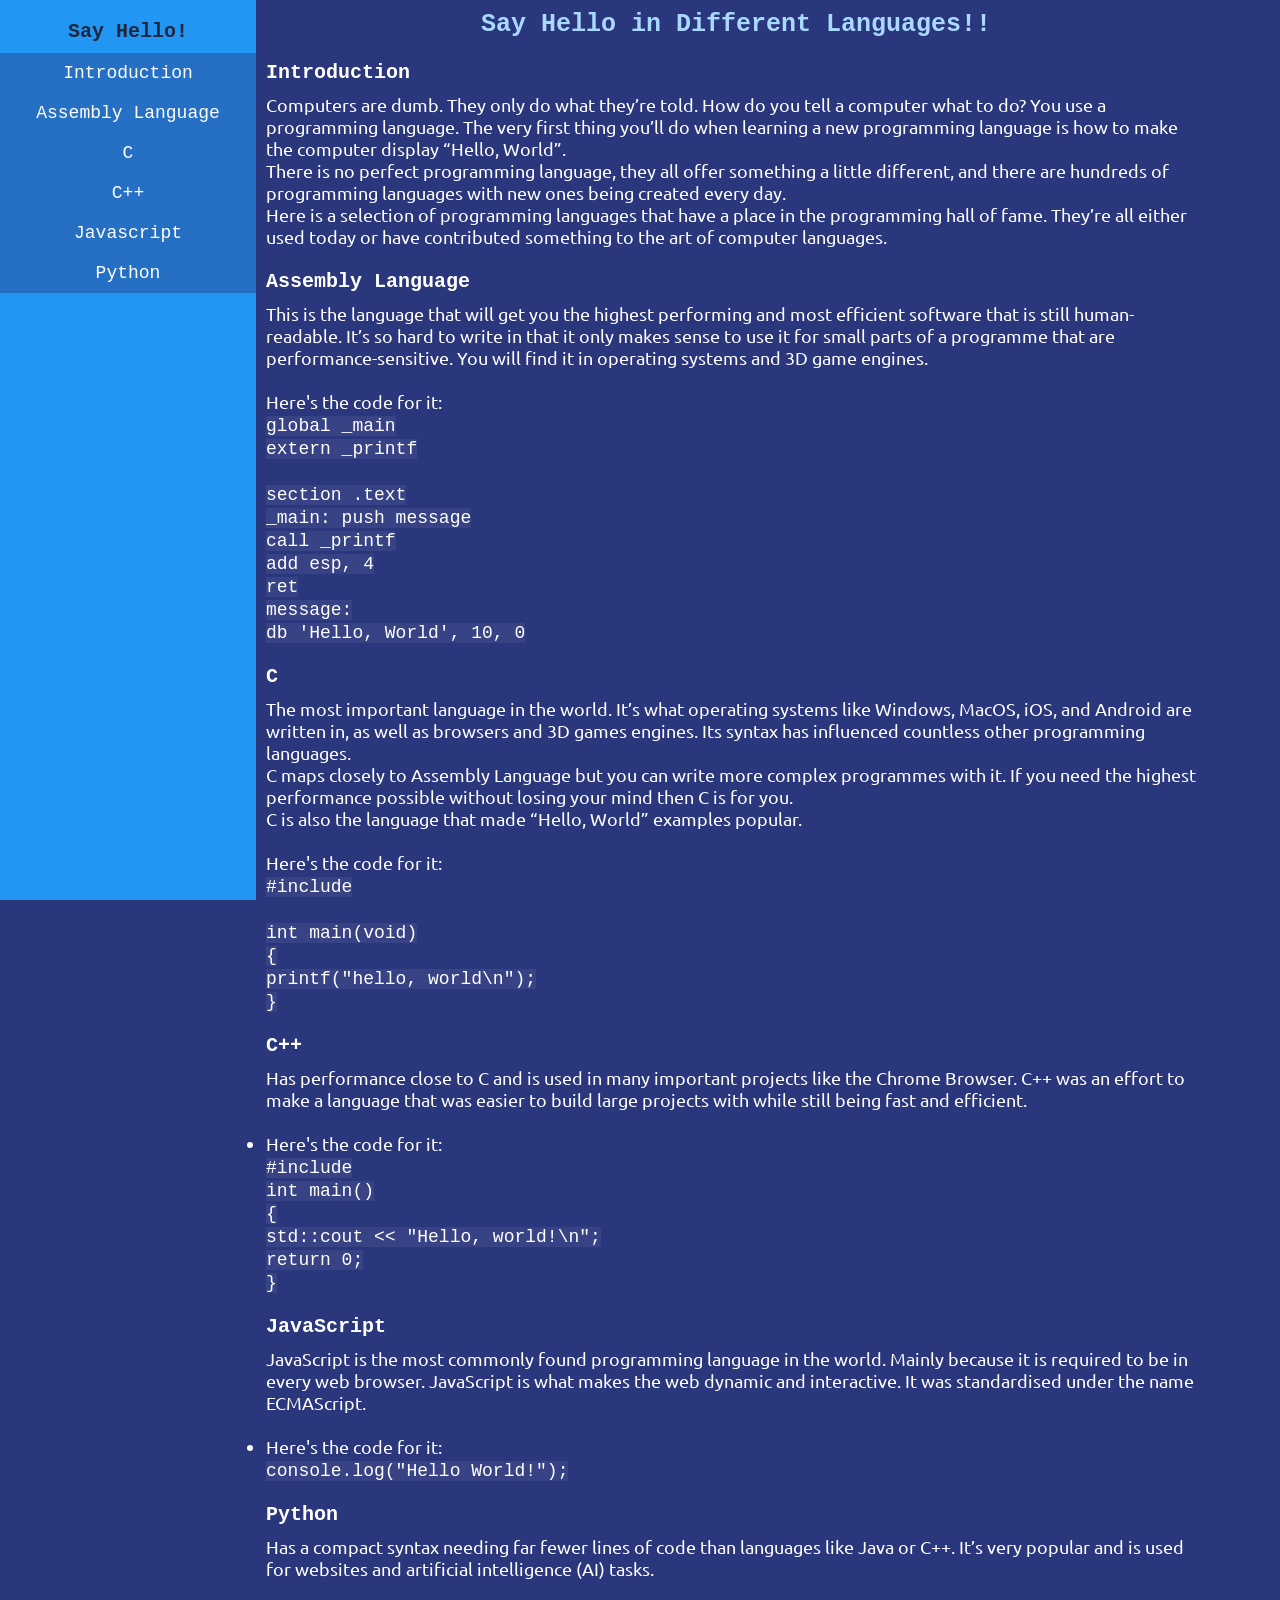
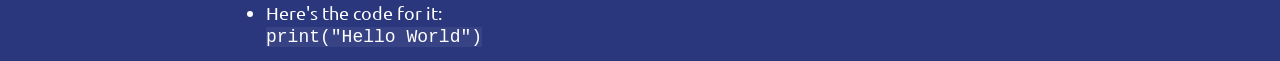
<file: index.html>
<!DOCTYPE html>
<head>
  <link rel="stylesheet" href="style-3.css">
    <meta name="viewport" content="width=device-width, initial-scale=1, maximum-scale=1">
  <title>Documentation</title>
</head>
<body>
<nav id="navbar">
  <header style="text-align: center; color: #22263c;">Say Hello!</header>
  <ul>
    <a href="#Introduction" class="nav-link"><li class="nav_link">Introduction</li></a>
    <a href="#Assembly_Language" class="nav-link"><li class="nav_link">Assembly Language</li></a>
    <a href="#C" class="nav-link"><li class="nav_link">C</li></a>
    <a href="#C++" class="nav-link"><li class="nav_link">C++</li></a>
    <a href="#Javascript" class="nav-link"><li class="nav_link">Javascript</li></a>
    <a href="#Python" class="nav-link"><li class="nav_link">Python</li></a>
  </ul>
</nav>

<main id="main-doc">
  <h1 style="font-family: monospace; color: #a9d9ff;text-align: center; font-size: 25px">Say Hello in Different Languages!!</h1><br>
  <section class="main-section" id="Introduction">
    <header>Introduction</header>
    <p>Computers are dumb. They only do what they’re told. How do you tell a
       computer what to do? You use a programming language. The very first thing
       you’ll do when learning a new programming language is how to make the
       computer display “Hello, World”.
    </p>
    <p>There is no perfect programming language, they all offer something a little
       different, and there are hundreds of programming languages with new ones
       being created every day.
    </p>
    <p>Here is a selection of programming languages that have a place in the
       programming hall of fame. They’re all either used today or have contributed
       something to the art of computer languages.
    </p>
  </section><br>
  <section class="main-section" id="Assembly_Language">
    <header>Assembly Language</header>
    <p>This is the language that will get you the highest performing and most
      efficient software that is still human-readable. It’s so hard to write
      in that it only makes sense to use it for small parts of a programme that
      are performance-sensitive. You will find it in operating systems and 3D
      game engines.
    </p><br>
    <ul><li>Here's the code for it:</li></ul>
      <code>
        global  _main<br>
        extern  _printf<br>
        <br>
        section .text<br>
      _main:
        push    message<br>
        call    _printf<br>
        add     esp, 4<br>
        ret<br>
      message:<br>
        db  'Hello, World', 10, 0<br>
      </code>
  </section><br>
  <section class="main-section" id="C">
    <header>C</header>
    <p>The most important language in the world. It’s what operating systems
      like Windows, MacOS, iOS, and Android are written in, as well as browsers
      and 3D games engines. Its syntax has influenced countless other programming
      languages.</p>
    <p>C maps closely to Assembly Language but you can write more complex
      programmes with it. If you need the highest performance possible without
      losing your mind then C is for you.</p>
    <p>C is also the language that made “Hello, World” examples popular.
    </p><br>
    <ul><li>Here's the code for it:</li></ul>
    <code>
      #include <stdio.h><br>
      <br>
      int main(void)<br>
      {<br>
          printf("hello, world\n");<br>
      }<br>
    </code>
  </section><br>
  <section class="main-section" id="C++">
    <header>C++</header>
    <p>Has performance close to C and is used in many important projects like
      the Chrome Browser. C++ was an effort to make a language that was easier
      to build large projects with while still being fast and efficient.
    </p><br>
    <ul><li>Here's the code for it:</li></ul>
    <code>
      #include <iostream>
        <br>
        int main()<br>
        {<br>
            std::cout << "Hello, world!\n";<br>
            return 0;<br>
        }<br>
    </code>
  </section><br>
  <section class="main-section" id="Javascript">
    <header>JavaScript</header>
    <p>JavaScript is the most commonly found programming language in the world.
      Mainly because it is required to be in every web browser. JavaScript is
      what makes the web dynamic and interactive. It was standardised under the
      name ECMAScript.
    </p><br>
    <ul><li>Here's the code for it:</li></ul>
    <code>
    console.log("Hello World!");<br>
    </code>
  </section><br>
  <section class="main-section" id="Python">
    <header>Python</header>
    <p>Has a compact syntax needing far fewer lines of code than languages like
      Java or C++. It’s very popular and is used for websites and artificial
      intelligence (AI) tasks.
    </p><br>
    <ul><li>Here's the code for it:</li></ul>
    <code>
    print("Hello World")<br><br>
    </code>
  </section>
</main>
</body>
</file>
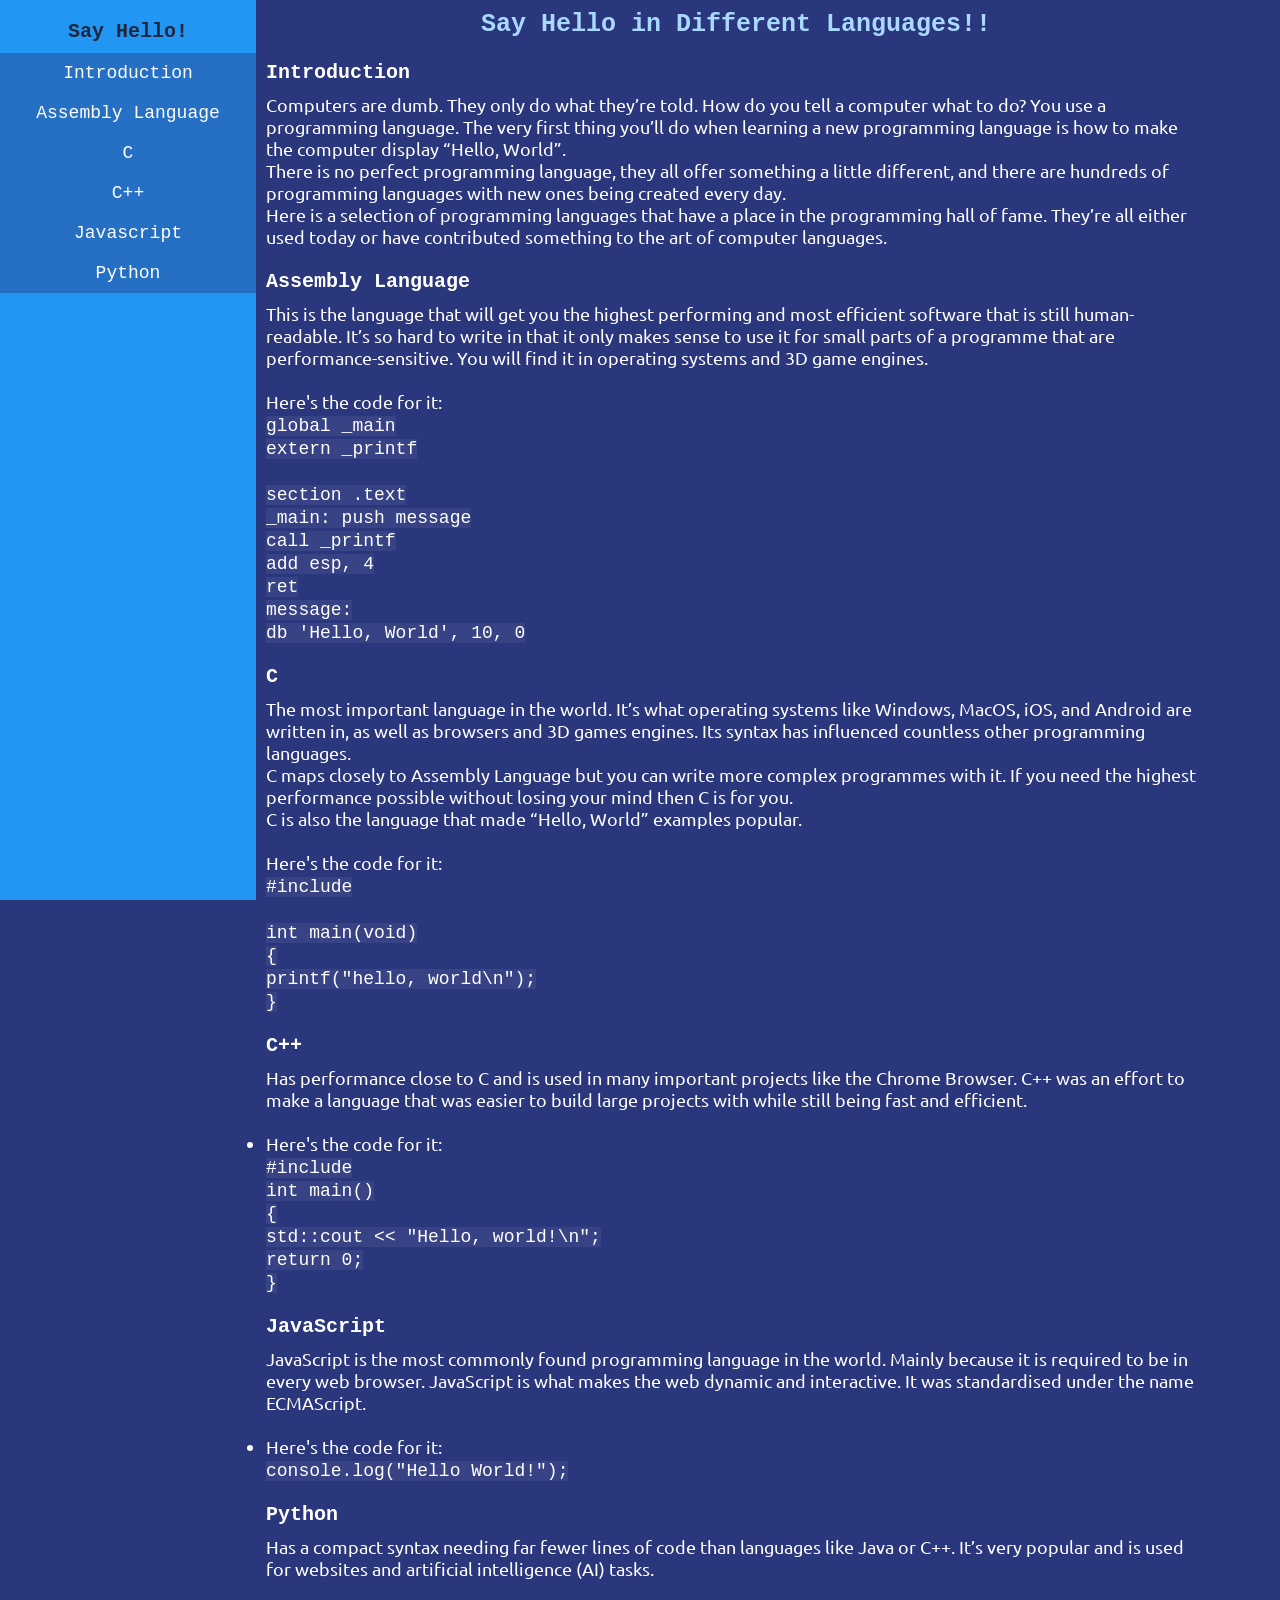
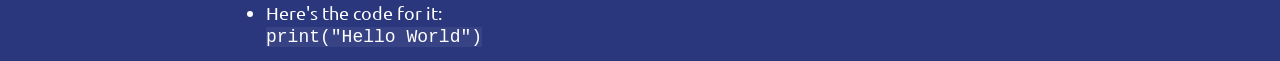
<file: Documentation.html>
<!DOCTYPE html>
<head>
  <link rel="stylesheet" href="style-3.css">
  <title>Documentation</title>
</head>
<body>
<nav id="navbar">
  <header style="text-align: center; color: #22263c;">Say Hello!</header>
  <ul>
    <a href="#Introduction" class="nav-link"><li class="nav_link">Introduction</li></a>
    <a href="#Assembly_Language" class="nav-link"><li class="nav_link">Assembly Language</li></a>
    <a href="#C" class="nav-link"><li class="nav_link">C</li></a>
    <a href="#C++" class="nav-link"><li class="nav_link">C++</li></a>
    <a href="#Javascript" class="nav-link"><li class="nav_link">Javascript</li></a>
    <a href="#Python" class="nav-link"><li class="nav_link">Python</li></a>
  </ul>
</nav>

<main id="main-doc">
  <h1 style="font-family: monospace; color: #a9d9ff;text-align: center; font-size: 25px">Say Hello in Different Languages!!</h1><br>
  <section class="main-section" id="Introduction">
    <header>Introduction</header>
    <p>Computers are dumb. They only do what they’re told. How do you tell a
       computer what to do? You use a programming language. The very first thing
       you’ll do when learning a new programming language is how to make the
       computer display “Hello, World”.
    </p>
    <p>There is no perfect programming language, they all offer something a little
       different, and there are hundreds of programming languages with new ones
       being created every day.
    </p>
    <p>Here is a selection of programming languages that have a place in the
       programming hall of fame. They’re all either used today or have contributed
       something to the art of computer languages.
    </p>
  </section><br>
  <section class="main-section" id="Assembly_Language">
    <header>Assembly Language</header>
    <p>This is the language that will get you the highest performing and most
      efficient software that is still human-readable. It’s so hard to write
      in that it only makes sense to use it for small parts of a programme that
      are performance-sensitive. You will find it in operating systems and 3D
      game engines.
    </p><br>
    <ul><li>Here's the code for it:</li></ul>
      <code>
        global  _main<br>
        extern  _printf<br>
        <br>
        section .text<br>
      _main:
        push    message<br>
        call    _printf<br>
        add     esp, 4<br>
        ret<br>
      message:<br>
        db  'Hello, World', 10, 0<br>
      </code>
  </section><br>
  <section class="main-section" id="C">
    <header>C</header>
    <p>The most important language in the world. It’s what operating systems
      like Windows, MacOS, iOS, and Android are written in, as well as browsers
      and 3D games engines. Its syntax has influenced countless other programming
      languages.</p>
    <p>C maps closely to Assembly Language but you can write more complex
      programmes with it. If you need the highest performance possible without
      losing your mind then C is for you.</p>
    <p>C is also the language that made “Hello, World” examples popular.
    </p><br>
    <ul><li>Here's the code for it:</li></ul>
    <code>
      #include <stdio.h><br>
      <br>
      int main(void)<br>
      {<br>
          printf("hello, world\n");<br>
      }<br>
    </code>
  </section><br>
  <section class="main-section" id="C++">
    <header>C++</header>
    <p>Has performance close to C and is used in many important projects like
      the Chrome Browser. C++ was an effort to make a language that was easier
      to build large projects with while still being fast and efficient.
    </p><br>
    <ul><li>Here's the code for it:</li></ul>
    <code>
      #include <iostream>
        <br>
        int main()<br>
        {<br>
            std::cout << "Hello, world!\n";<br>
            return 0;<br>
        }<br>
    </code>
  </section><br>
  <section class="main-section" id="Javascript">
    <header>JavaScript</header>
    <p>JavaScript is the most commonly found programming language in the world.
      Mainly because it is required to be in every web browser. JavaScript is
      what makes the web dynamic and interactive. It was standardised under the
      name ECMAScript.
    </p><br>
    <ul><li>Here's the code for it:</li></ul>
    <code>
    console.log("Hello World!");<br>
    </code>
  </section><br>
  <section class="main-section" id="Python">
    <header>Python</header>
    <p>Has a compact syntax needing far fewer lines of code than languages like
      Java or C++. It’s very popular and is used for websites and artificial
      intelligence (AI) tasks.
    </p><br>
    <ul><li>Here's the code for it:</li></ul>
    <code>
    print("Hello World")<br><br>
    </code>
  </section>
</main>
</body>
</file>
<file: style-3.css>
@import url('https://fonts.googleapis.com/css2?family=Ubuntu&display=swap');


* {
  margin: 0;
  padding: 0;
  box-sizing: border-box;
}
body {
  font-size: 18px;
  font-family: 'Ubuntu';
  background-color: #2b377d;
  display: grid;
  grid-template-columns: 20vw 75vw;
  grid-template-areas:
    "nav content";
  color: white;
}

.nav_link {
  list-style-type: none;
  background-color: rgba(43, 55, 125, 0.4);
  text-align: center;
  padding: 10px 0px;
}

.nav_link:hover {
  background-color: rgba(43, 55, 125, 0.7);
}

a {
  text-decoration: none;
  color: white;
}

#navbar {
  grid-area: nav;
  background-color: #2196f3;
  height: 100%;
  width: 20vw;
  position: fixed;
  z-index: 1;
  top: 0px;
  overflow: hidden;
  padding-top: 20px;
  font-family: monospace;
}

#main-doc {
  grid-area: content;
  padding: 10px;
}

header {
  font-family: monospace;
  font-weight: 600;
  font-size:20px;
  padding-bottom: 10px;
}

code {
  background-color: rgba(255, 255, 255, 0.06);
}

@media (max-width:500px) {

  body {
    display: grid;
    grid-template-rows: 20vw 75vw;
    grid-template-areas:
      "nav nav"
      "content content";
    }

    #navbar {
      grid-area: nav;
      position: fixed;
      width: 100%;
      height: 150px;
      z-index: 1;
      top: 0px;
      overflow-x: hidden;
      overflow-y: scroll;
    }

    #main-doc {
      grid-area: content;
      padding: 10px;
      margin-top: 60px;
    }

}
</file>
